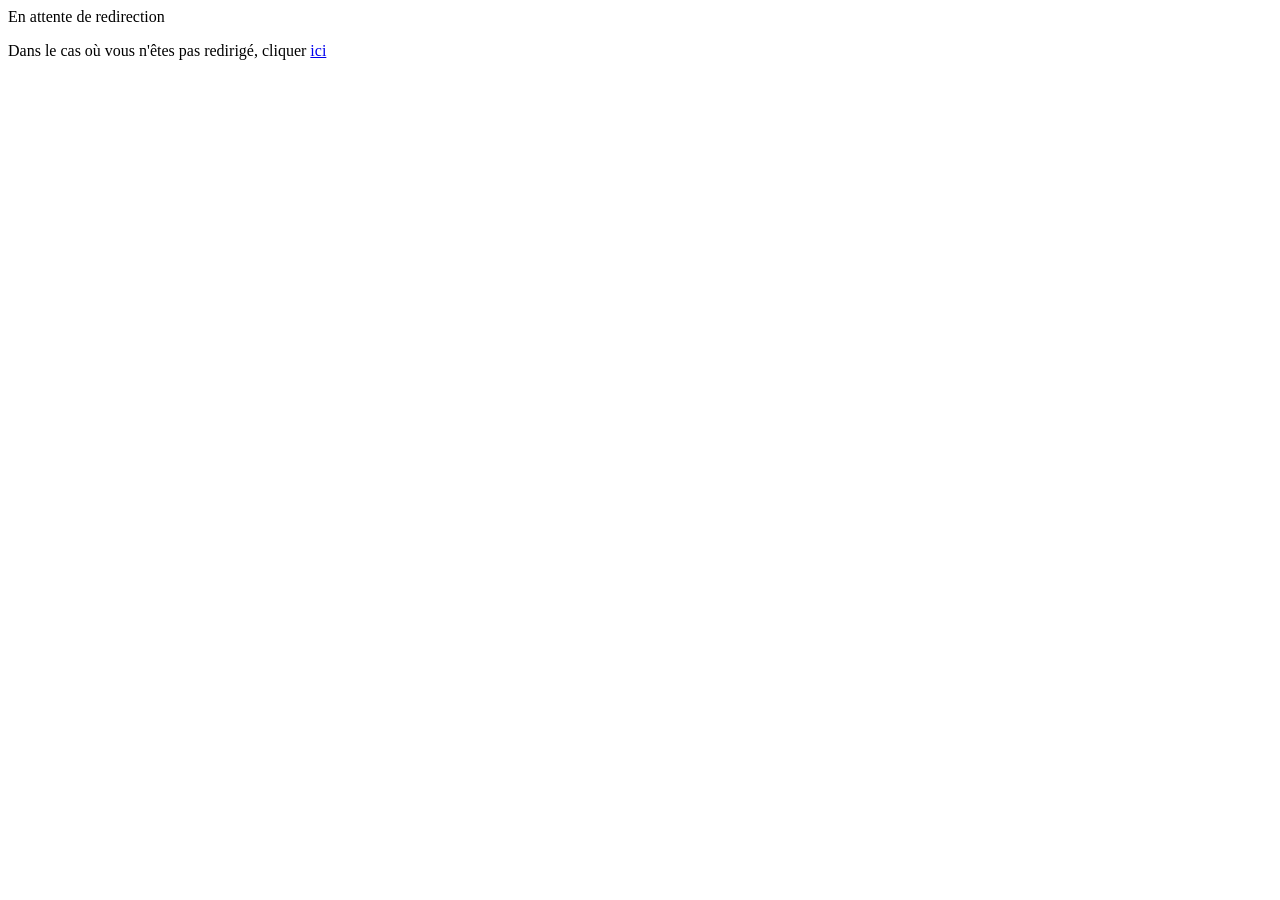
<file: docs/index.html>
<meta http-equiv="refresh" content="time; URL=new_url" />
<!DOCTYPE html>
<html>
  <head>
    
  </head>
  <body>
	<p>En attente de redirection</p>
	<p>Dans le cas où vous n'êtes pas redirigé, cliquer <a href="menu_home.html">ici</a></p>
  </body>
</html>
</file>
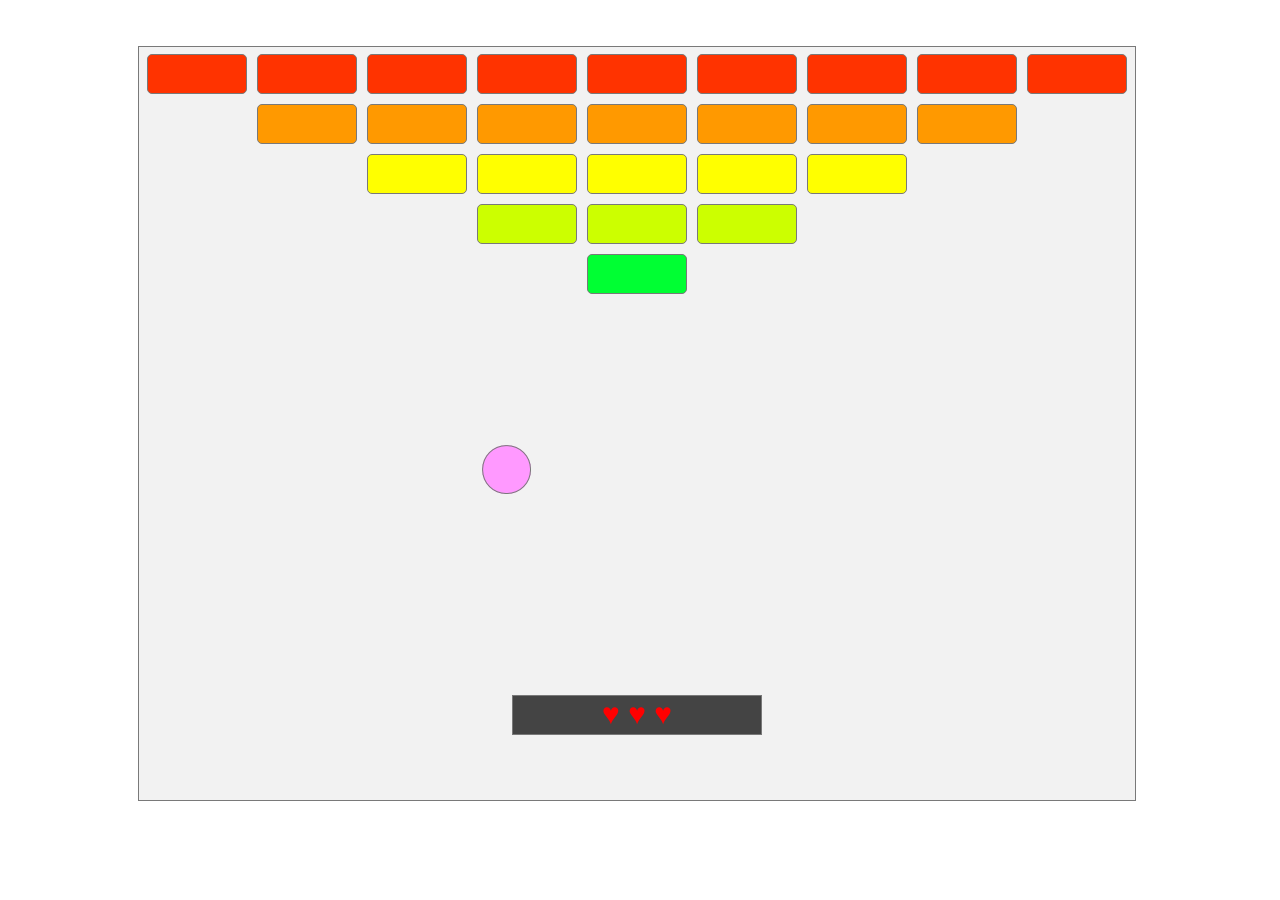
<file: docs/game.html>
﻿<!DOCTYPE html>
<html>
  <head>
    <title>Game</title>
    <meta http-equiv="X-UA-Compatible" content="IE=edge"/>
    <meta http-equiv="content-type" content="text/html; charset=utf-8"/>
    <meta name="apple-mobile-web-app-capable" content="yes"/>
    <link href="resources/css/jquery-ui-themes.css" type="text/css" rel="stylesheet"/>
    <link href="resources/css/axure_rp_page.css" type="text/css" rel="stylesheet"/>
    <link href="data/styles.css" type="text/css" rel="stylesheet"/>
    <link href="files/game/styles.css" type="text/css" rel="stylesheet"/>
    <script src="resources/scripts/jquery-1.7.1.min.js"></script>
    <script src="resources/scripts/jquery-ui-1.8.10.custom.min.js"></script>
    <script src="resources/scripts/prototypePre.js"></script>
    <script src="data/document.js"></script>
    <script src="resources/scripts/prototypePost.js"></script>
    <script src="files/game/data.js"></script>
    <script type="text/javascript">
      $axure.utils.getTransparentGifPath = function() { return 'resources/images/transparent.gif'; };
      $axure.utils.getOtherPath = function() { return 'resources/Other.html'; };
      $axure.utils.getReloadPath = function() { return 'resources/reload.html'; };
    </script>
  </head>
  <body>
    <div id="base" class="">

      <!-- Unnamed (Rectangle) -->
      <div id="u0" class="ax_default box_1">
        <div id="u0_div" class=""></div>
      </div>

      <!-- Unnamed (Ellipse) -->
      <div id="u1" class="ax_default ellipse">
        <img id="u1_img" class="img " src="images/game/u1.png"/>
      </div>

      <!-- Unnamed (Rectangle) -->
      <div id="u2" class="ax_default box_1">
        <div id="u2_div" class=""></div>
      </div>

      <!-- Unnamed (Rectangle) -->
      <div id="u3" class="ax_default box_1">
        <div id="u3_div" class=""></div>
      </div>

      <!-- Unnamed (Rectangle) -->
      <div id="u4" class="ax_default box_1">
        <div id="u4_div" class=""></div>
      </div>

      <!-- Unnamed (Rectangle) -->
      <div id="u5" class="ax_default box_1">
        <div id="u5_div" class=""></div>
      </div>

      <!-- Unnamed (Rectangle) -->
      <div id="u6" class="ax_default box_1">
        <div id="u6_div" class=""></div>
      </div>

      <!-- Unnamed (Rectangle) -->
      <div id="u7" class="ax_default box_1">
        <div id="u7_div" class=""></div>
      </div>

      <!-- Unnamed (Rectangle) -->
      <div id="u8" class="ax_default box_1">
        <div id="u8_div" class=""></div>
      </div>

      <!-- Unnamed (Rectangle) -->
      <div id="u9" class="ax_default box_1">
        <div id="u9_div" class=""></div>
      </div>

      <!-- Unnamed (Rectangle) -->
      <div id="u10" class="ax_default box_1">
        <div id="u10_div" class=""></div>
      </div>

      <!-- Unnamed (Rectangle) -->
      <div id="u11" class="ax_default box_1">
        <div id="u11_div" class=""></div>
      </div>

      <!-- Unnamed (Rectangle) -->
      <div id="u12" class="ax_default box_1">
        <div id="u12_div" class=""></div>
      </div>

      <!-- Unnamed (Rectangle) -->
      <div id="u13" class="ax_default box_1">
        <div id="u13_div" class=""></div>
      </div>

      <!-- Unnamed (Rectangle) -->
      <div id="u14" class="ax_default box_1">
        <div id="u14_div" class=""></div>
      </div>

      <!-- Unnamed (Rectangle) -->
      <div id="u15" class="ax_default box_1">
        <div id="u15_div" class=""></div>
      </div>

      <!-- Unnamed (Rectangle) -->
      <div id="u16" class="ax_default box_1">
        <div id="u16_div" class=""></div>
      </div>

      <!-- Unnamed (Rectangle) -->
      <div id="u17" class="ax_default box_1">
        <div id="u17_div" class=""></div>
      </div>

      <!-- Unnamed (Rectangle) -->
      <div id="u18" class="ax_default box_1">
        <div id="u18_div" class=""></div>
      </div>

      <!-- Unnamed (Rectangle) -->
      <div id="u19" class="ax_default box_1">
        <div id="u19_div" class=""></div>
      </div>

      <!-- Unnamed (Rectangle) -->
      <div id="u20" class="ax_default box_1">
        <div id="u20_div" class=""></div>
      </div>

      <!-- Unnamed (Rectangle) -->
      <div id="u21" class="ax_default box_1">
        <div id="u21_div" class=""></div>
      </div>

      <!-- Unnamed (Rectangle) -->
      <div id="u22" class="ax_default box_1">
        <div id="u22_div" class=""></div>
      </div>

      <!-- Unnamed (Rectangle) -->
      <div id="u23" class="ax_default box_1">
        <div id="u23_div" class=""></div>
      </div>

      <!-- Unnamed (Rectangle) -->
      <div id="u24" class="ax_default box_1">
        <div id="u24_div" class=""></div>
      </div>

      <!-- Unnamed (Rectangle) -->
      <div id="u25" class="ax_default box_1">
        <div id="u25_div" class=""></div>
      </div>

      <!-- Unnamed (Rectangle) -->
      <div id="u26" class="ax_default box_1">
        <div id="u26_div" class=""></div>
      </div>

      <!-- Unnamed (Group) -->
      <div id="u27" class="ax_default" data-left="512" data-top="695" data-width="250" data-height="40">

        <!-- Unnamed (Rectangle) -->
        <div id="u28" class="ax_default box_1">
          <div id="u28_div" class=""></div>
        </div>

        <!-- Unnamed (Rectangle) -->
        <div id="u29" class="ax_default heading_2">
          <div id="u29_div" class=""></div>
          <div id="u29_text" class="text ">
            <p><span>♥ ♥ ♥</span></p>
          </div>
        </div>
      </div>

      <!-- Menu_pause (Dynamic Panel) -->
      <div id="u30" class="ax_default ax_default_hidden" data-label="Menu_pause" style="display:none; visibility: hidden">
        <div id="u30_state0" class="panel_state" data-label="State1" style="">
          <div id="u30_state0_content" class="panel_state_content">

            <!-- Unnamed (Rectangle) -->
            <div id="u31" class="ax_default heading_2">
              <div id="u31_div" class=""></div>
              <div id="u31_text" class="text ">
                <p><span>PAUSE</span></p>
              </div>
            </div>

            <!-- Unnamed (Rectangle) -->
            <div id="u32" class="ax_default primary_button">
              <div id="u32_div" class=""></div>
              <div id="u32_text" class="text ">
                <p><span>CONTINUER</span></p>
              </div>
            </div>

            <!-- Unnamed (Rectangle) -->
            <div id="u33" class="ax_default primary_button">
              <div id="u33_div" class=""></div>
              <div id="u33_text" class="text ">
                <p><span>MENU PRINCIPAL</span></p>
              </div>
            </div>

            <!-- Unnamed (Rectangle) -->
            <div id="u34" class="ax_default primary_button">
              <div id="u34_div" class=""></div>
              <div id="u34_text" class="text ">
                <p><span>QUITTER</span></p>
              </div>
            </div>

            <!-- Unnamed (Rectangle) -->
            <div id="u35" class="ax_default primary_button">
              <div id="u35_div" class=""></div>
              <div id="u35_text" class="text ">
                <p><span>NIVEAUX</span></p>
              </div>
            </div>
          </div>
        </div>
      </div>
    </div>
  </body>
</html>
</file>
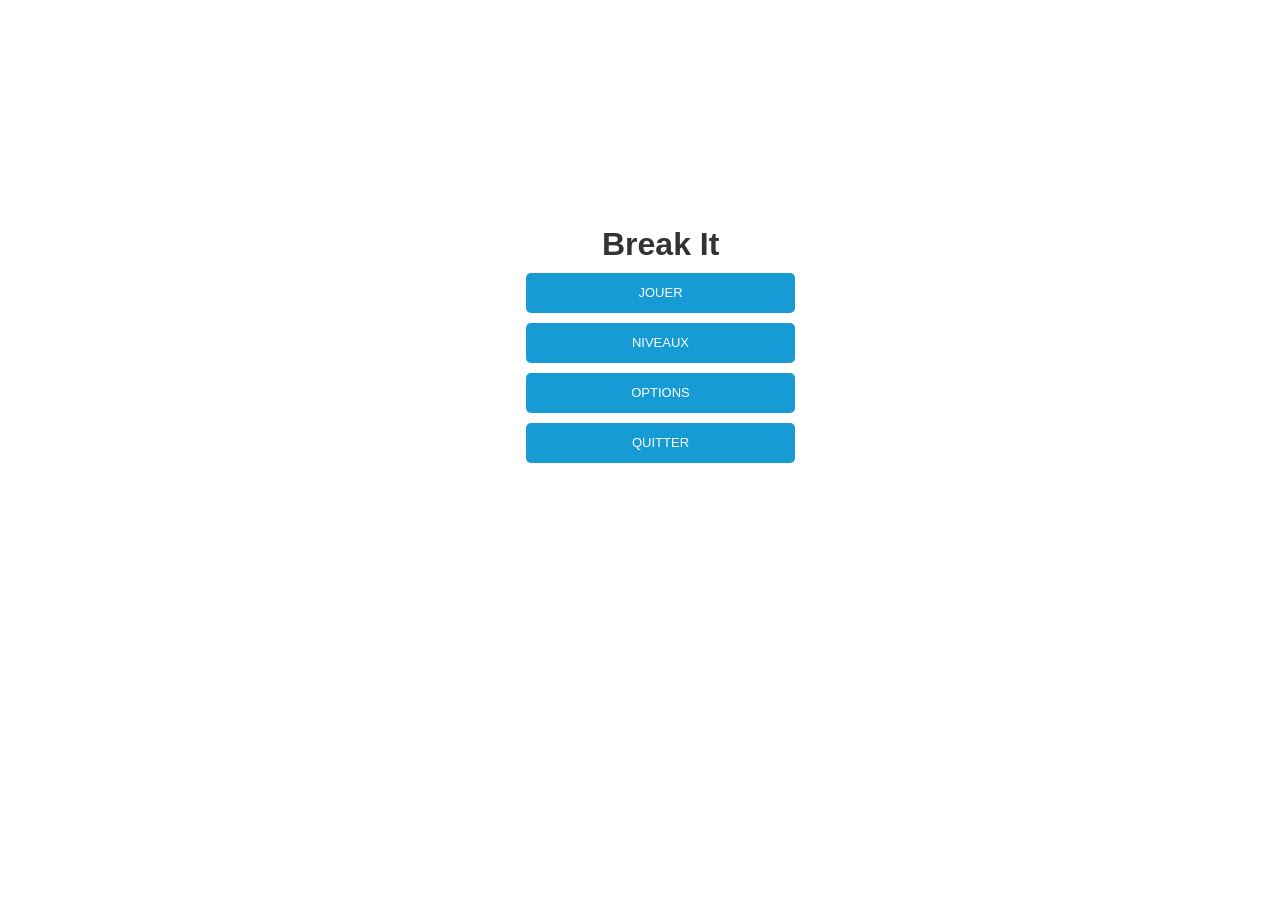
<file: docs/menu_home.html>
﻿<!DOCTYPE html>
<html>
  <head>
    <title>Menu_home</title>
    <meta http-equiv="X-UA-Compatible" content="IE=edge"/>
    <meta http-equiv="content-type" content="text/html; charset=utf-8"/>
    <meta name="apple-mobile-web-app-capable" content="yes"/>
    <link href="resources/css/jquery-ui-themes.css" type="text/css" rel="stylesheet"/>
    <link href="resources/css/axure_rp_page.css" type="text/css" rel="stylesheet"/>
    <link href="data/styles.css" type="text/css" rel="stylesheet"/>
    <link href="files/menu_home/styles.css" type="text/css" rel="stylesheet"/>
    <script src="resources/scripts/jquery-1.7.1.min.js"></script>
    <script src="resources/scripts/jquery-ui-1.8.10.custom.min.js"></script>
    <script src="resources/scripts/prototypePre.js"></script>
    <script src="data/document.js"></script>
    <script src="resources/scripts/prototypePost.js"></script>
    <script src="files/menu_home/data.js"></script>
    <script type="text/javascript">
      $axure.utils.getTransparentGifPath = function() { return 'resources/images/transparent.gif'; };
      $axure.utils.getOtherPath = function() { return 'resources/Other.html'; };
      $axure.utils.getReloadPath = function() { return 'resources/reload.html'; };
    </script>
  </head>
  <body>
    <div id="base" class="">

      <!-- Unnamed (Rectangle) -->
      <div id="u36" class="ax_default primary_button">
        <div id="u36_div" class=""></div>
        <div id="u36_text" class="text ">
          <p><span>JOUER</span></p>
        </div>
      </div>

      <!-- Unnamed (Rectangle) -->
      <div id="u37" class="ax_default primary_button">
        <div id="u37_div" class=""></div>
        <div id="u37_text" class="text ">
          <p><span>NIVEAUX</span></p>
        </div>
      </div>

      <!-- Unnamed (Rectangle) -->
      <div id="u38" class="ax_default primary_button">
        <div id="u38_div" class=""></div>
        <div id="u38_text" class="text ">
          <p><span>OPTIONS</span></p>
        </div>
      </div>

      <!-- Unnamed (Rectangle) -->
      <div id="u39" class="ax_default heading_1">
        <div id="u39_div" class=""></div>
        <div id="u39_text" class="text ">
          <p><span>Break It</span></p>
        </div>
      </div>

      <!-- Unnamed (Rectangle) -->
      <div id="u40" class="ax_default primary_button">
        <div id="u40_div" class=""></div>
        <div id="u40_text" class="text ">
          <p><span>QUITTER</span></p>
        </div>
      </div>
    </div>
  </body>
</html>
</file>
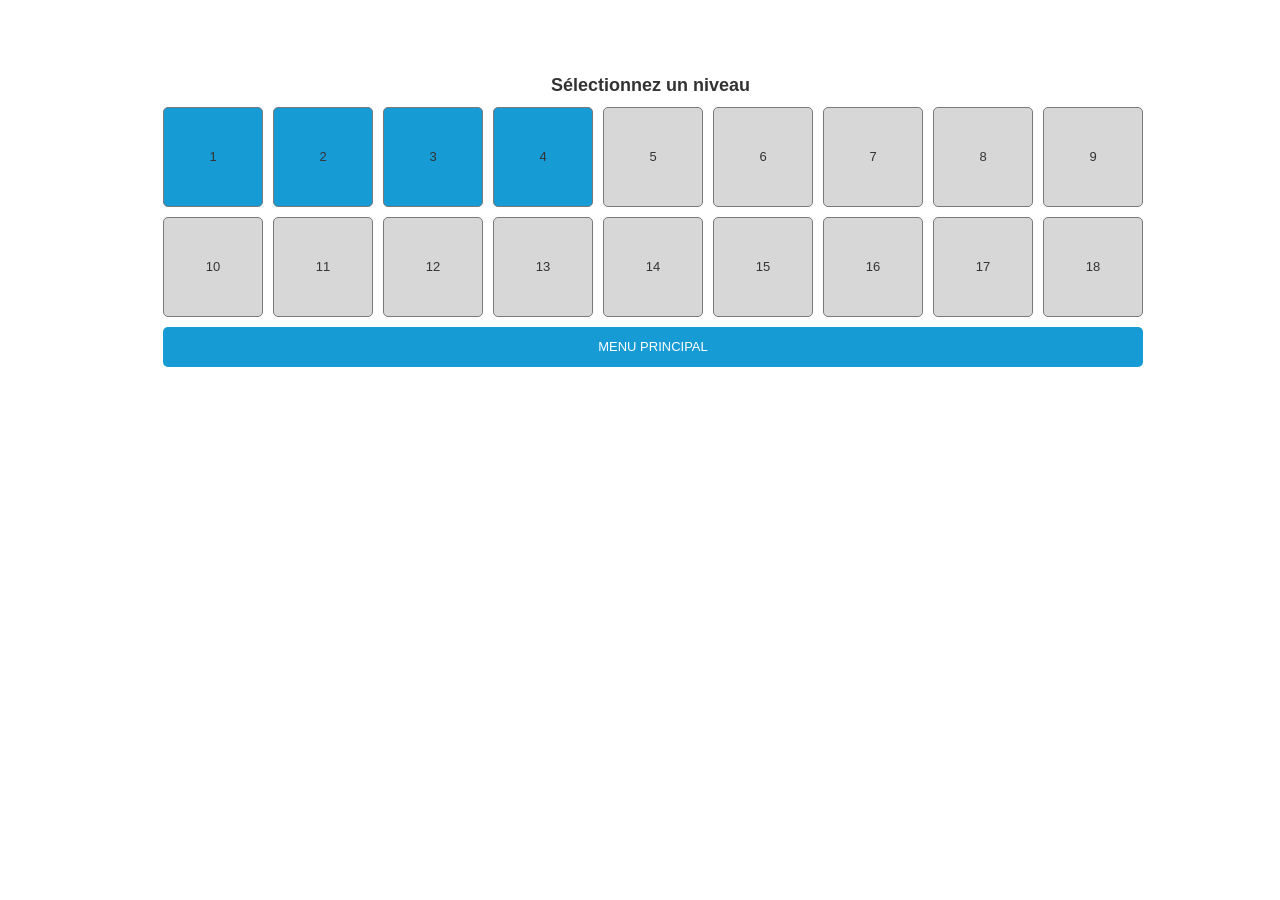
<file: docs/menu_level.html>
﻿<!DOCTYPE html>
<html>
  <head>
    <title>Menu_level</title>
    <meta http-equiv="X-UA-Compatible" content="IE=edge"/>
    <meta http-equiv="content-type" content="text/html; charset=utf-8"/>
    <meta name="apple-mobile-web-app-capable" content="yes"/>
    <link href="resources/css/jquery-ui-themes.css" type="text/css" rel="stylesheet"/>
    <link href="resources/css/axure_rp_page.css" type="text/css" rel="stylesheet"/>
    <link href="data/styles.css" type="text/css" rel="stylesheet"/>
    <link href="files/menu_level/styles.css" type="text/css" rel="stylesheet"/>
    <script src="resources/scripts/jquery-1.7.1.min.js"></script>
    <script src="resources/scripts/jquery-ui-1.8.10.custom.min.js"></script>
    <script src="resources/scripts/prototypePre.js"></script>
    <script src="data/document.js"></script>
    <script src="resources/scripts/prototypePost.js"></script>
    <script src="files/menu_level/data.js"></script>
    <script type="text/javascript">
      $axure.utils.getTransparentGifPath = function() { return 'resources/images/transparent.gif'; };
      $axure.utils.getOtherPath = function() { return 'resources/Other.html'; };
      $axure.utils.getReloadPath = function() { return 'resources/reload.html'; };
    </script>
  </head>
  <body>
    <div id="base" class="">

      <!-- Unnamed (Rectangle) -->
      <div id="u55" class="ax_default button">
        <div id="u55_div" class=""></div>
        <div id="u55_text" class="text ">
          <p><span>1</span></p>
        </div>
      </div>

      <!-- Unnamed (Rectangle) -->
      <div id="u56" class="ax_default button">
        <div id="u56_div" class=""></div>
        <div id="u56_text" class="text ">
          <p><span>2</span></p>
        </div>
      </div>

      <!-- Unnamed (Rectangle) -->
      <div id="u57" class="ax_default button">
        <div id="u57_div" class=""></div>
        <div id="u57_text" class="text ">
          <p><span>3</span></p>
        </div>
      </div>

      <!-- Unnamed (Rectangle) -->
      <div id="u58" class="ax_default button">
        <div id="u58_div" class=""></div>
        <div id="u58_text" class="text ">
          <p><span>4</span></p>
        </div>
      </div>

      <!-- Unnamed (Rectangle) -->
      <div id="u59" class="ax_default button">
        <div id="u59_div" class=""></div>
        <div id="u59_text" class="text ">
          <p><span>5</span></p>
        </div>
      </div>

      <!-- Unnamed (Rectangle) -->
      <div id="u60" class="ax_default primary_button">
        <div id="u60_div" class=""></div>
        <div id="u60_text" class="text ">
          <p><span>MENU PRINCIPAL</span></p>
        </div>
      </div>

      <!-- Unnamed (Rectangle) -->
      <div id="u61" class="ax_default heading_3">
        <div id="u61_div" class=""></div>
        <div id="u61_text" class="text ">
          <p><span>Sélectionnez un niveau</span></p>
        </div>
      </div>

      <!-- Unnamed (Rectangle) -->
      <div id="u62" class="ax_default button">
        <div id="u62_div" class=""></div>
        <div id="u62_text" class="text ">
          <p><span>6</span></p>
        </div>
      </div>

      <!-- Unnamed (Rectangle) -->
      <div id="u63" class="ax_default button">
        <div id="u63_div" class=""></div>
        <div id="u63_text" class="text ">
          <p><span>7</span></p>
        </div>
      </div>

      <!-- Unnamed (Rectangle) -->
      <div id="u64" class="ax_default button">
        <div id="u64_div" class=""></div>
        <div id="u64_text" class="text ">
          <p><span>8</span></p>
        </div>
      </div>

      <!-- Unnamed (Rectangle) -->
      <div id="u65" class="ax_default button">
        <div id="u65_div" class=""></div>
        <div id="u65_text" class="text ">
          <p><span>9</span></p>
        </div>
      </div>

      <!-- Unnamed (Rectangle) -->
      <div id="u66" class="ax_default button">
        <div id="u66_div" class=""></div>
        <div id="u66_text" class="text ">
          <p><span>14</span></p>
        </div>
      </div>

      <!-- Unnamed (Rectangle) -->
      <div id="u67" class="ax_default button">
        <div id="u67_div" class=""></div>
        <div id="u67_text" class="text ">
          <p><span>15</span></p>
        </div>
      </div>

      <!-- Unnamed (Rectangle) -->
      <div id="u68" class="ax_default button">
        <div id="u68_div" class=""></div>
        <div id="u68_text" class="text ">
          <p><span>16</span></p>
        </div>
      </div>

      <!-- Unnamed (Rectangle) -->
      <div id="u69" class="ax_default button">
        <div id="u69_div" class=""></div>
        <div id="u69_text" class="text ">
          <p><span>17</span></p>
        </div>
      </div>

      <!-- Unnamed (Rectangle) -->
      <div id="u70" class="ax_default button">
        <div id="u70_div" class=""></div>
        <div id="u70_text" class="text ">
          <p><span>18</span></p>
        </div>
      </div>

      <!-- Unnamed (Rectangle) -->
      <div id="u71" class="ax_default button">
        <div id="u71_div" class=""></div>
        <div id="u71_text" class="text ">
          <p><span>10</span></p>
        </div>
      </div>

      <!-- Unnamed (Rectangle) -->
      <div id="u72" class="ax_default button">
        <div id="u72_div" class=""></div>
        <div id="u72_text" class="text ">
          <p><span>11</span></p>
        </div>
      </div>

      <!-- Unnamed (Rectangle) -->
      <div id="u73" class="ax_default button">
        <div id="u73_div" class=""></div>
        <div id="u73_text" class="text ">
          <p><span>12</span></p>
        </div>
      </div>

      <!-- Unnamed (Rectangle) -->
      <div id="u74" class="ax_default button">
        <div id="u74_div" class=""></div>
        <div id="u74_text" class="text ">
          <p><span>13</span></p>
        </div>
      </div>

      <!-- locked_level (Rectangle) -->
      <div id="u75" class="ax_default heading_3 ax_default_hidden" data-label="locked_level" style="display:none; visibility: hidden">
        <div id="u75_div" class=""></div>
        <div id="u75_text" class="text ">
          <p><span>Vous n'avez pas débloqué ce niveau !</span></p>
        </div>
      </div>
    </div>
  </body>
</html>
</file>
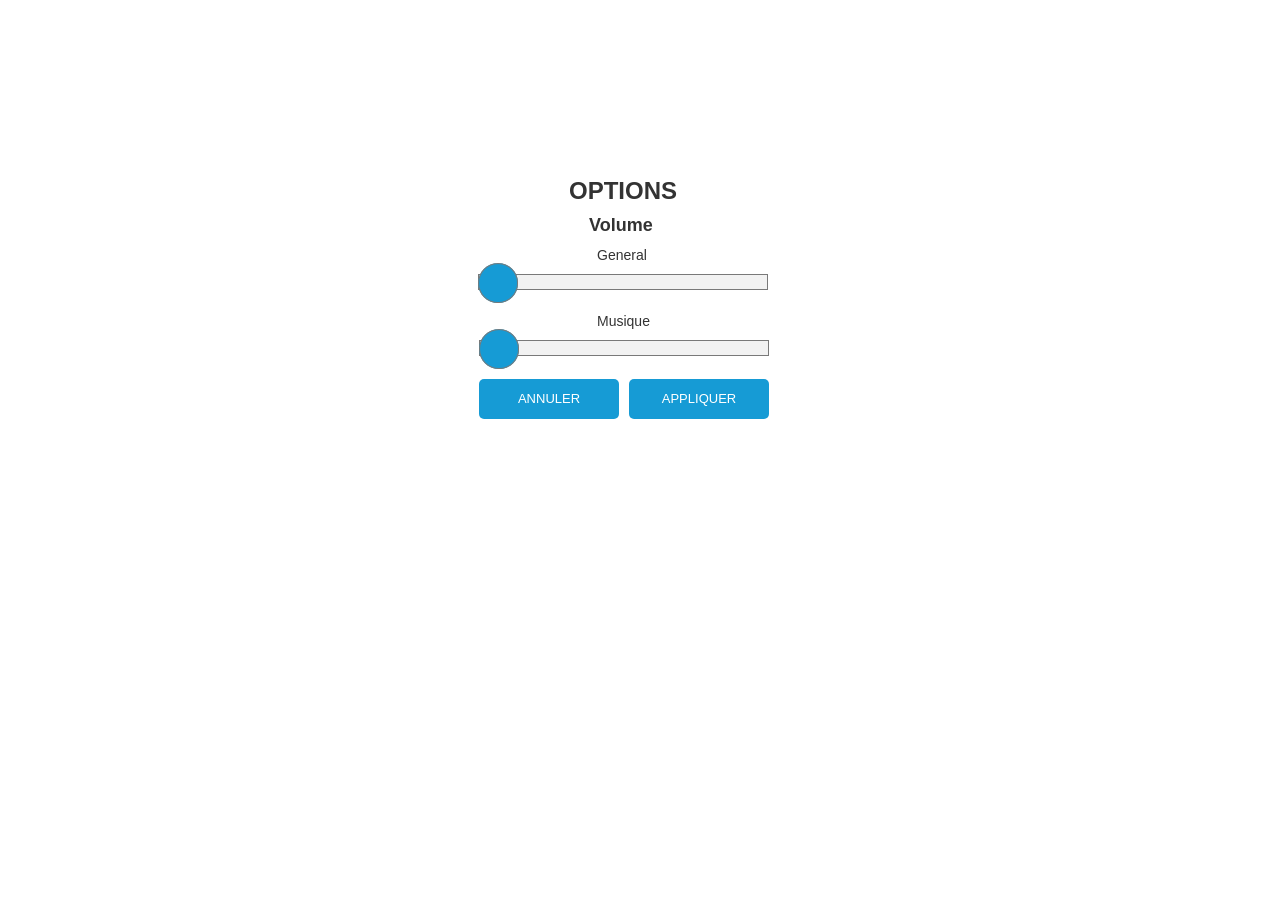
<file: docs/menu_options.html>
﻿<!DOCTYPE html>
<html>
  <head>
    <title>Menu_options</title>
    <meta http-equiv="X-UA-Compatible" content="IE=edge"/>
    <meta http-equiv="content-type" content="text/html; charset=utf-8"/>
    <meta name="apple-mobile-web-app-capable" content="yes"/>
    <link href="resources/css/jquery-ui-themes.css" type="text/css" rel="stylesheet"/>
    <link href="resources/css/axure_rp_page.css" type="text/css" rel="stylesheet"/>
    <link href="data/styles.css" type="text/css" rel="stylesheet"/>
    <link href="files/menu_options/styles.css" type="text/css" rel="stylesheet"/>
    <script src="resources/scripts/jquery-1.7.1.min.js"></script>
    <script src="resources/scripts/jquery-ui-1.8.10.custom.min.js"></script>
    <script src="resources/scripts/prototypePre.js"></script>
    <script src="data/document.js"></script>
    <script src="resources/scripts/prototypePost.js"></script>
    <script src="files/menu_options/data.js"></script>
    <script type="text/javascript">
      $axure.utils.getTransparentGifPath = function() { return 'resources/images/transparent.gif'; };
      $axure.utils.getOtherPath = function() { return 'resources/Other.html'; };
      $axure.utils.getReloadPath = function() { return 'resources/reload.html'; };
    </script>
  </head>
  <body>
    <div id="base" class="">

      <!-- Unnamed (Rectangle) -->
      <div id="u41" class="ax_default primary_button">
        <div id="u41_div" class=""></div>
        <div id="u41_text" class="text ">
          <p><span>ANNULER</span></p>
        </div>
      </div>

      <!-- Unnamed (Rectangle) -->
      <div id="u42" class="ax_default primary_button">
        <div id="u42_div" class=""></div>
        <div id="u42_text" class="text ">
          <p><span>APPLIQUER</span></p>
        </div>
      </div>

      <!-- Unnamed (Rectangle) -->
      <div id="u43" class="ax_default label">
        <div id="u43_div" class=""></div>
        <div id="u43_text" class="text ">
          <p><span>Musique</span></p>
        </div>
      </div>

      <!-- Unnamed (Rectangle) -->
      <div id="u44" class="ax_default label">
        <div id="u44_div" class=""></div>
        <div id="u44_text" class="text ">
          <p><span>General</span></p>
        </div>
      </div>

      <!-- Unnamed (Rectangle) -->
      <div id="u45" class="ax_default heading_2">
        <div id="u45_div" class=""></div>
        <div id="u45_text" class="text ">
          <p><span>OPTIONS</span></p>
        </div>
      </div>

      <!-- Unnamed (Rectangle) -->
      <div id="u46" class="ax_default heading_3">
        <div id="u46_div" class=""></div>
        <div id="u46_text" class="text ">
          <p><span>Volume</span></p>
        </div>
      </div>

      <!-- Unnamed (Dynamic Panel) -->
      <div id="u47" class="ax_default">
        <div id="u47_state0" class="panel_state" data-label="State1" style="">
          <div id="u47_state0_content" class="panel_state_content">

            <!-- Unnamed (Group) -->
            <div id="u48" class="ax_default" data-left="0" data-top="0" data-width="290" data-height="40">

              <!-- Unnamed (Rectangle) -->
              <div id="u49" class="ax_default box_1">
                <div id="u49_div" class=""></div>
              </div>

              <!-- Unnamed (Ellipse) -->
              <div id="u50" class="ax_default ellipse">
                <img id="u50_img" class="img " src="images/menu_options/u50.png"/>
              </div>
            </div>
          </div>
        </div>
      </div>

      <!-- Unnamed (Dynamic Panel) -->
      <div id="u51" class="ax_default">
        <div id="u51_state0" class="panel_state" data-label="State1" style="">
          <div id="u51_state0_content" class="panel_state_content">

            <!-- Unnamed (Group) -->
            <div id="u52" class="ax_default" data-left="0" data-top="0" data-width="290" data-height="40">

              <!-- Unnamed (Rectangle) -->
              <div id="u53" class="ax_default box_1">
                <div id="u53_div" class=""></div>
              </div>

              <!-- Unnamed (Ellipse) -->
              <div id="u54" class="ax_default ellipse">
                <img id="u54_img" class="img " src="images/menu_options/u50.png"/>
              </div>
            </div>
          </div>
        </div>
      </div>
    </div>
  </body>
</html>
</file>
<file: docs/resources/css/axure_rp_page.css>
﻿/* so the window resize fires within a frame in IE7 */
html, body {
    height: 100%;
}

a {
    color: inherit;
}

p {
    margin: 0px;
    text-rendering: optimizeLegibility;
    font-feature-settings: "kern" 1;
    -webkit-font-feature-settings: "kern";
    -moz-font-feature-settings: "kern";
    -moz-font-feature-settings: "kern=1";
    font-kerning: normal;
}

iframe {
    background: #FFFFFF;
}

/* to match IE with C, FF */
input {
    padding: 1px 0px 1px 0px;
    box-sizing: border-box;
    -moz-box-sizing: border-box;
}

textarea {
    margin: 0px;
    box-sizing: border-box;
    -moz-box-sizing: border-box;
}

div.intcases {
    font-family: arial; 
    font-size: 12px;
    text-align:left; 
    border:1px solid #AAA; 
    background:#FFF none repeat scroll 0% 0%; 
    z-index:9999; 
    visibility:hidden; 
    position:absolute;
    padding: 0px;
    border-radius: 3px;
    white-space: nowrap;
}

div.intcaselink {
    cursor: pointer;
    padding: 3px 8px 3px 8px;
    margin: 5px;
    background:#EEE none repeat scroll 0% 0%; 
    border:1px solid #AAA;
    border-radius: 3px;
}

div.refpageimage {
    position: absolute;
    left: 0px;
    top: 0px;
    font-size: 0px;
    width: 16px;
    height: 16px;
    cursor: pointer;
    background-image: url(images/newwindow.gif);
    background-repeat: no-repeat;
}

div.annnoteimage {
    position: absolute;
    left: 0px;
    top: 0px;
    font-size: 0px;
    /*width: 16px;
    height: 12px;*/
    cursor: help;
    /*background-image: url(images/note.gif);*/
    /*background-repeat: no-repeat;*/
    width: 13px;
    height: 12px;
    padding-top: 1px;
    text-align: center;
    background-color: #138CDD;
    -moz-box-shadow: 1px 1px 3px #aaa;
    -webkit-box-shadow: 1px 1px 3px #aaa;
    box-shadow: 1px 1px 3px #aaa;
}

div.annnoteline {
    display: inline-block;
    width: 9px;
    height: 1px;
    border-bottom: 1px solid white;
    margin-top: 1px;
}

div.annnotelabel {
    position: absolute;
    left: 0px;
    top: 0px;
    font-family: Helvetica,Arial;
    font-size: 10px;
    /*border: 1px solid rgb(166,221,242);*/
    cursor: help;
    /*background:rgb(0,157,217) none repeat scroll 0% 0%;*/ 
    padding: 1px 3px 1px 3px;
    white-space: nowrap;
    color: white;
    
    background-color: #138CDD;
    -moz-box-shadow: 1px 1px 3px #aaa;
    -webkit-box-shadow: 1px 1px 3px #aaa;
    box-shadow: 1px 1px 3px #aaa;
}

.annotation {
    font-size: 12px;
    padding-left: 2px;
    margin-bottom: 5px;
}

.annotationName {
    /*font-size: 13px;
    font-weight: bold;
    margin-bottom: 3px;
    white-space: nowrap;*/

    font-family: 'Trebuchet MS';
    font-size: 14px;
    font-weight: bold;
    margin-bottom: 5px;
    white-space: nowrap;
}

.annotationValue {
    font-family: Arial, Helvetica, Sans-Serif;
    font-size: 12px;
    color: #4a4a4a;
    line-height: 21px;
    margin-bottom: 20px;
}

.noteLink {
    text-decoration: inherit;
    color: inherit;
}

.noteLink:hover {
    background-color: white;
}

/* this is a fix for the issue where dialogs jump around and takes the text-align from the body */
.dialogFix {
    position:absolute;
    text-align:left;
    border: 1px solid #8f949a;
}


@keyframes pulsate {
  from {
    box-shadow: 0 0 10px #15d6ba;
  }
  to {
    box-shadow: 0 0 20px #15d6ba;
  }
}

@-webkit-keyframes pulsate {
  from {
    -webkit-box-shadow: 0 0 10px #15d6ba;
    box-shadow: 0 0 10px #15d6ba;
  }
  to {
    -webkit-box-shadow: 0 0 20px #15d6ba;
    box-shadow: 0 0 20px #15d6ba;
  }
}
 
@-moz-keyframes pulsate {
  from {
    -moz-box-shadow: 0 0 10px #15d6ba;
    box-shadow: 0 0 10px #15d6ba;
  }
  to {
    -moz-box-shadow: 0 0 20px #15d6ba;
    box-shadow: 0 0 20px #15d6ba;
  }
}

.legacyPulsateBorder {
    /*border: 5px solid #15d6ba;
    margin: -5px;*/
    -moz-box-shadow: 0 0 10px 3px #15d6ba;
    box-shadow: 0 0 10px 3px #15d6ba;
}

.pulsateBorder {
  animation-name: pulsate;
  animation-timing-function: ease-in-out;
  animation-duration: 0.9s;
  animation-iteration-count: infinite;
  animation-direction: alternate;
  
  -webkit-animation-name: pulsate;
  -webkit-animation-timing-function: ease-in-out;
  -webkit-animation-duration: 0.9s;
  -webkit-animation-iteration-count: infinite;
  -webkit-animation-direction: alternate;

  -moz-animation-name: pulsate;
  -moz-animation-timing-function: ease-in-out;
  -moz-animation-duration: 0.9s;
  -moz-animation-iteration-count: infinite;
  -moz-animation-direction: alternate;
}

.ax_default_hidden, .ax_default_unplaced{
    display: none;
    visibility: hidden;
}

.widgetNoteSelected {
    -moz-box-shadow: 0 0 10px 3px #138CDD;
    box-shadow: 0 0 10px 3px #138CDD;
    /*-moz-box-shadow: 0 0 20px #3915d6;
    box-shadow: 0 0 20px #3915d6;*/
    /*border: 3px solid #3915d6;*/
    /*margin: -3px;*/
}


.singleImg {
    display: none;
    visibility: hidden;
}
</file>
<file: docs/data/styles.css>
﻿.ax_default {
  font-family:'Arial Normal', 'Arial';
  font-weight:400;
  font-style:normal;
  font-size:13px;
  color:#333333;
  text-align:center;
  line-height:normal;
}
.box_1 {
}
.box_2 {
}
.ellipse {
}
.button {
}
.primary_button {
  color:#FFFFFF;
}
.heading_1 {
  font-family:'Arial Normal', 'Arial';
  font-weight:bold;
  font-style:normal;
  font-size:32px;
  text-align:left;
}
.heading_2 {
  font-family:'Arial Normal', 'Arial';
  font-weight:bold;
  font-style:normal;
  font-size:24px;
  text-align:left;
}
.heading_3 {
  font-family:'Arial Normal', 'Arial';
  font-weight:bold;
  font-style:normal;
  font-size:18px;
  text-align:left;
}
.heading_4 {
  font-family:'Arial Normal', 'Arial';
  font-weight:bold;
  font-style:normal;
  font-size:14px;
  text-align:left;
}
.heading_5 {
  font-family:'Arial Normal', 'Arial';
  font-weight:bold;
  font-style:normal;
  text-align:left;
}
.heading_6 {
  font-family:'Arial Normal', 'Arial';
  font-weight:bold;
  font-style:normal;
  font-size:10px;
  text-align:left;
}
.label {
  font-size:14px;
  text-align:left;
}
.paragraph {
  text-align:left;
}
.text_field {
  color:#000000;
  text-align:left;
}
.list_box {
  color:#000000;
  text-align:left;
}
.flow_shape {
}
.icon {
}
</file>
<file: docs/files/game/styles.css>
﻿body {
  margin:0px;
  background-image:none;
  position:static;
  left:auto;
  width:1136px;
  margin-left:0;
  margin-right:0;
  text-align:left;
}
#base {
  position:absolute;
  z-index:0;
}
#u0_div {
  border-width:0px;
  position:absolute;
  left:0px;
  top:0px;
  width:998px;
  height:755px;
  background:inherit;
  background-color:rgba(242, 242, 242, 1);
  box-sizing:border-box;
  border-width:1px;
  border-style:solid;
  border-color:rgba(121, 121, 121, 1);
  border-radius:0px;
  -moz-box-shadow:none;
  -webkit-box-shadow:none;
  box-shadow:none;
}
#u0 {
  border-width:0px;
  position:absolute;
  left:138px;
  top:46px;
  width:998px;
  height:755px;
}
#u0_text {
  border-width:0px;
  position:absolute;
  left:0px;
  top:0px;
  width:0px;
  visibility:hidden;
  word-wrap:break-word;
}
#u1_img {
  border-width:0px;
  position:absolute;
  left:0px;
  top:0px;
  width:49px;
  height:49px;
}
#u1 {
  border-width:0px;
  position:absolute;
  left:482px;
  top:445px;
  width:49px;
  height:49px;
}
#u1_text {
  border-width:0px;
  position:absolute;
  left:0px;
  top:0px;
  width:0px;
  visibility:hidden;
  word-wrap:break-word;
}
#u2_div {
  border-width:0px;
  position:absolute;
  left:0px;
  top:0px;
  width:100px;
  height:40px;
  background:inherit;
  background-color:rgba(255, 51, 0, 1);
  box-sizing:border-box;
  border-width:1px;
  border-style:solid;
  border-color:rgba(121, 121, 121, 1);
  border-radius:5px;
  -moz-box-shadow:none;
  -webkit-box-shadow:none;
  box-shadow:none;
}
#u2 {
  border-width:0px;
  position:absolute;
  left:587px;
  top:54px;
  width:100px;
  height:40px;
}
#u2_text {
  border-width:0px;
  position:absolute;
  left:0px;
  top:0px;
  width:0px;
  visibility:hidden;
  word-wrap:break-word;
}
#u3_div {
  border-width:0px;
  position:absolute;
  left:0px;
  top:0px;
  width:100px;
  height:40px;
  background:inherit;
  background-color:rgba(255, 153, 0, 1);
  box-sizing:border-box;
  border-width:1px;
  border-style:solid;
  border-color:rgba(121, 121, 121, 1);
  border-radius:5px;
  -moz-box-shadow:none;
  -webkit-box-shadow:none;
  box-shadow:none;
}
#u3 {
  border-width:0px;
  position:absolute;
  left:587px;
  top:104px;
  width:100px;
  height:40px;
}
#u3_text {
  border-width:0px;
  position:absolute;
  left:0px;
  top:0px;
  width:0px;
  visibility:hidden;
  word-wrap:break-word;
}
#u4_div {
  border-width:0px;
  position:absolute;
  left:0px;
  top:0px;
  width:100px;
  height:40px;
  background:inherit;
  background-color:rgba(255, 153, 0, 1);
  box-sizing:border-box;
  border-width:1px;
  border-style:solid;
  border-color:rgba(121, 121, 121, 1);
  border-radius:5px;
  -moz-box-shadow:none;
  -webkit-box-shadow:none;
  box-shadow:none;
}
#u4 {
  border-width:0px;
  position:absolute;
  left:697px;
  top:104px;
  width:100px;
  height:40px;
}
#u4_text {
  border-width:0px;
  position:absolute;
  left:0px;
  top:0px;
  width:0px;
  visibility:hidden;
  word-wrap:break-word;
}
#u5_div {
  border-width:0px;
  position:absolute;
  left:0px;
  top:0px;
  width:100px;
  height:40px;
  background:inherit;
  background-color:rgba(255, 51, 0, 1);
  box-sizing:border-box;
  border-width:1px;
  border-style:solid;
  border-color:rgba(121, 121, 121, 1);
  border-radius:5px;
  -moz-box-shadow:none;
  -webkit-box-shadow:none;
  box-shadow:none;
}
#u5 {
  border-width:0px;
  position:absolute;
  left:697px;
  top:54px;
  width:100px;
  height:40px;
}
#u5_text {
  border-width:0px;
  position:absolute;
  left:0px;
  top:0px;
  width:0px;
  visibility:hidden;
  word-wrap:break-word;
}
#u6_div {
  border-width:0px;
  position:absolute;
  left:0px;
  top:0px;
  width:100px;
  height:40px;
  background:inherit;
  background-color:rgba(255, 51, 0, 1);
  box-sizing:border-box;
  border-width:1px;
  border-style:solid;
  border-color:rgba(121, 121, 121, 1);
  border-radius:5px;
  -moz-box-shadow:none;
  -webkit-box-shadow:none;
  box-shadow:none;
}
#u6 {
  border-width:0px;
  position:absolute;
  left:477px;
  top:54px;
  width:100px;
  height:40px;
}
#u6_text {
  border-width:0px;
  position:absolute;
  left:0px;
  top:0px;
  width:0px;
  visibility:hidden;
  word-wrap:break-word;
}
#u7_div {
  border-width:0px;
  position:absolute;
  left:0px;
  top:0px;
  width:100px;
  height:40px;
  background:inherit;
  background-color:rgba(255, 153, 0, 1);
  box-sizing:border-box;
  border-width:1px;
  border-style:solid;
  border-color:rgba(121, 121, 121, 1);
  border-radius:5px;
  -moz-box-shadow:none;
  -webkit-box-shadow:none;
  box-shadow:none;
}
#u7 {
  border-width:0px;
  position:absolute;
  left:477px;
  top:104px;
  width:100px;
  height:40px;
}
#u7_text {
  border-width:0px;
  position:absolute;
  left:0px;
  top:0px;
  width:0px;
  visibility:hidden;
  word-wrap:break-word;
}
#u8_div {
  border-width:0px;
  position:absolute;
  left:0px;
  top:0px;
  width:100px;
  height:40px;
  background:inherit;
  background-color:rgba(255, 51, 0, 1);
  box-sizing:border-box;
  border-width:1px;
  border-style:solid;
  border-color:rgba(121, 121, 121, 1);
  border-radius:5px;
  -moz-box-shadow:none;
  -webkit-box-shadow:none;
  box-shadow:none;
}
#u8 {
  border-width:0px;
  position:absolute;
  left:917px;
  top:54px;
  width:100px;
  height:40px;
}
#u8_text {
  border-width:0px;
  position:absolute;
  left:0px;
  top:0px;
  width:0px;
  visibility:hidden;
  word-wrap:break-word;
}
#u9_div {
  border-width:0px;
  position:absolute;
  left:0px;
  top:0px;
  width:100px;
  height:40px;
  background:inherit;
  background-color:rgba(255, 153, 0, 1);
  box-sizing:border-box;
  border-width:1px;
  border-style:solid;
  border-color:rgba(121, 121, 121, 1);
  border-radius:5px;
  -moz-box-shadow:none;
  -webkit-box-shadow:none;
  box-shadow:none;
}
#u9 {
  border-width:0px;
  position:absolute;
  left:917px;
  top:104px;
  width:100px;
  height:40px;
}
#u9_text {
  border-width:0px;
  position:absolute;
  left:0px;
  top:0px;
  width:0px;
  visibility:hidden;
  word-wrap:break-word;
}
#u10_div {
  border-width:0px;
  position:absolute;
  left:0px;
  top:0px;
  width:100px;
  height:40px;
  background:inherit;
  background-color:rgba(255, 51, 0, 1);
  box-sizing:border-box;
  border-width:1px;
  border-style:solid;
  border-color:rgba(121, 121, 121, 1);
  border-radius:5px;
  -moz-box-shadow:none;
  -webkit-box-shadow:none;
  box-shadow:none;
}
#u10 {
  border-width:0px;
  position:absolute;
  left:1027px;
  top:54px;
  width:100px;
  height:40px;
}
#u10_text {
  border-width:0px;
  position:absolute;
  left:0px;
  top:0px;
  width:0px;
  visibility:hidden;
  word-wrap:break-word;
}
#u11_div {
  border-width:0px;
  position:absolute;
  left:0px;
  top:0px;
  width:100px;
  height:40px;
  background:inherit;
  background-color:rgba(255, 51, 0, 1);
  box-sizing:border-box;
  border-width:1px;
  border-style:solid;
  border-color:rgba(121, 121, 121, 1);
  border-radius:5px;
  -moz-box-shadow:none;
  -webkit-box-shadow:none;
  box-shadow:none;
}
#u11 {
  border-width:0px;
  position:absolute;
  left:807px;
  top:54px;
  width:100px;
  height:40px;
}
#u11_text {
  border-width:0px;
  position:absolute;
  left:0px;
  top:0px;
  width:0px;
  visibility:hidden;
  word-wrap:break-word;
}
#u12_div {
  border-width:0px;
  position:absolute;
  left:0px;
  top:0px;
  width:100px;
  height:40px;
  background:inherit;
  background-color:rgba(255, 153, 0, 1);
  box-sizing:border-box;
  border-width:1px;
  border-style:solid;
  border-color:rgba(121, 121, 121, 1);
  border-radius:5px;
  -moz-box-shadow:none;
  -webkit-box-shadow:none;
  box-shadow:none;
}
#u12 {
  border-width:0px;
  position:absolute;
  left:807px;
  top:104px;
  width:100px;
  height:40px;
}
#u12_text {
  border-width:0px;
  position:absolute;
  left:0px;
  top:0px;
  width:0px;
  visibility:hidden;
  word-wrap:break-word;
}
#u13_div {
  border-width:0px;
  position:absolute;
  left:0px;
  top:0px;
  width:100px;
  height:40px;
  background:inherit;
  background-color:rgba(255, 51, 0, 1);
  box-sizing:border-box;
  border-width:1px;
  border-style:solid;
  border-color:rgba(121, 121, 121, 1);
  border-radius:5px;
  -moz-box-shadow:none;
  -webkit-box-shadow:none;
  box-shadow:none;
}
#u13 {
  border-width:0px;
  position:absolute;
  left:257px;
  top:54px;
  width:100px;
  height:40px;
}
#u13_text {
  border-width:0px;
  position:absolute;
  left:0px;
  top:0px;
  width:0px;
  visibility:hidden;
  word-wrap:break-word;
}
#u14_div {
  border-width:0px;
  position:absolute;
  left:0px;
  top:0px;
  width:100px;
  height:40px;
  background:inherit;
  background-color:rgba(255, 153, 0, 1);
  box-sizing:border-box;
  border-width:1px;
  border-style:solid;
  border-color:rgba(121, 121, 121, 1);
  border-radius:5px;
  -moz-box-shadow:none;
  -webkit-box-shadow:none;
  box-shadow:none;
}
#u14 {
  border-width:0px;
  position:absolute;
  left:257px;
  top:104px;
  width:100px;
  height:40px;
}
#u14_text {
  border-width:0px;
  position:absolute;
  left:0px;
  top:0px;
  width:0px;
  visibility:hidden;
  word-wrap:break-word;
}
#u15_div {
  border-width:0px;
  position:absolute;
  left:0px;
  top:0px;
  width:100px;
  height:40px;
  background:inherit;
  background-color:rgba(255, 153, 0, 1);
  box-sizing:border-box;
  border-width:1px;
  border-style:solid;
  border-color:rgba(121, 121, 121, 1);
  border-radius:5px;
  -moz-box-shadow:none;
  -webkit-box-shadow:none;
  box-shadow:none;
}
#u15 {
  border-width:0px;
  position:absolute;
  left:367px;
  top:104px;
  width:100px;
  height:40px;
}
#u15_text {
  border-width:0px;
  position:absolute;
  left:0px;
  top:0px;
  width:0px;
  visibility:hidden;
  word-wrap:break-word;
}
#u16_div {
  border-width:0px;
  position:absolute;
  left:0px;
  top:0px;
  width:100px;
  height:40px;
  background:inherit;
  background-color:rgba(255, 51, 0, 1);
  box-sizing:border-box;
  border-width:1px;
  border-style:solid;
  border-color:rgba(121, 121, 121, 1);
  border-radius:5px;
  -moz-box-shadow:none;
  -webkit-box-shadow:none;
  box-shadow:none;
}
#u16 {
  border-width:0px;
  position:absolute;
  left:367px;
  top:54px;
  width:100px;
  height:40px;
}
#u16_text {
  border-width:0px;
  position:absolute;
  left:0px;
  top:0px;
  width:0px;
  visibility:hidden;
  word-wrap:break-word;
}
#u17_div {
  border-width:0px;
  position:absolute;
  left:0px;
  top:0px;
  width:100px;
  height:40px;
  background:inherit;
  background-color:rgba(255, 51, 0, 1);
  box-sizing:border-box;
  border-width:1px;
  border-style:solid;
  border-color:rgba(121, 121, 121, 1);
  border-radius:5px;
  -moz-box-shadow:none;
  -webkit-box-shadow:none;
  box-shadow:none;
}
#u17 {
  border-width:0px;
  position:absolute;
  left:147px;
  top:54px;
  width:100px;
  height:40px;
}
#u17_text {
  border-width:0px;
  position:absolute;
  left:0px;
  top:0px;
  width:0px;
  visibility:hidden;
  word-wrap:break-word;
}
#u18_div {
  border-width:0px;
  position:absolute;
  left:0px;
  top:0px;
  width:100px;
  height:40px;
  background:inherit;
  background-color:rgba(255, 255, 0, 1);
  box-sizing:border-box;
  border-width:1px;
  border-style:solid;
  border-color:rgba(121, 121, 121, 1);
  border-radius:5px;
  -moz-box-shadow:none;
  -webkit-box-shadow:none;
  box-shadow:none;
}
#u18 {
  border-width:0px;
  position:absolute;
  left:587px;
  top:154px;
  width:100px;
  height:40px;
}
#u18_text {
  border-width:0px;
  position:absolute;
  left:0px;
  top:0px;
  width:0px;
  visibility:hidden;
  word-wrap:break-word;
}
#u19_div {
  border-width:0px;
  position:absolute;
  left:0px;
  top:0px;
  width:100px;
  height:40px;
  background:inherit;
  background-color:rgba(255, 255, 0, 1);
  box-sizing:border-box;
  border-width:1px;
  border-style:solid;
  border-color:rgba(121, 121, 121, 1);
  border-radius:5px;
  -moz-box-shadow:none;
  -webkit-box-shadow:none;
  box-shadow:none;
}
#u19 {
  border-width:0px;
  position:absolute;
  left:697px;
  top:154px;
  width:100px;
  height:40px;
}
#u19_text {
  border-width:0px;
  position:absolute;
  left:0px;
  top:0px;
  width:0px;
  visibility:hidden;
  word-wrap:break-word;
}
#u20_div {
  border-width:0px;
  position:absolute;
  left:0px;
  top:0px;
  width:100px;
  height:40px;
  background:inherit;
  background-color:rgba(255, 255, 0, 1);
  box-sizing:border-box;
  border-width:1px;
  border-style:solid;
  border-color:rgba(121, 121, 121, 1);
  border-radius:5px;
  -moz-box-shadow:none;
  -webkit-box-shadow:none;
  box-shadow:none;
}
#u20 {
  border-width:0px;
  position:absolute;
  left:477px;
  top:154px;
  width:100px;
  height:40px;
}
#u20_text {
  border-width:0px;
  position:absolute;
  left:0px;
  top:0px;
  width:0px;
  visibility:hidden;
  word-wrap:break-word;
}
#u21_div {
  border-width:0px;
  position:absolute;
  left:0px;
  top:0px;
  width:100px;
  height:40px;
  background:inherit;
  background-color:rgba(255, 255, 0, 1);
  box-sizing:border-box;
  border-width:1px;
  border-style:solid;
  border-color:rgba(121, 121, 121, 1);
  border-radius:5px;
  -moz-box-shadow:none;
  -webkit-box-shadow:none;
  box-shadow:none;
}
#u21 {
  border-width:0px;
  position:absolute;
  left:807px;
  top:154px;
  width:100px;
  height:40px;
}
#u21_text {
  border-width:0px;
  position:absolute;
  left:0px;
  top:0px;
  width:0px;
  visibility:hidden;
  word-wrap:break-word;
}
#u22_div {
  border-width:0px;
  position:absolute;
  left:0px;
  top:0px;
  width:100px;
  height:40px;
  background:inherit;
  background-color:rgba(255, 255, 0, 1);
  box-sizing:border-box;
  border-width:1px;
  border-style:solid;
  border-color:rgba(121, 121, 121, 1);
  border-radius:5px;
  -moz-box-shadow:none;
  -webkit-box-shadow:none;
  box-shadow:none;
}
#u22 {
  border-width:0px;
  position:absolute;
  left:367px;
  top:154px;
  width:100px;
  height:40px;
}
#u22_text {
  border-width:0px;
  position:absolute;
  left:0px;
  top:0px;
  width:0px;
  visibility:hidden;
  word-wrap:break-word;
}
#u23_div {
  border-width:0px;
  position:absolute;
  left:0px;
  top:0px;
  width:100px;
  height:40px;
  background:inherit;
  background-color:rgba(204, 255, 0, 1);
  box-sizing:border-box;
  border-width:1px;
  border-style:solid;
  border-color:rgba(121, 121, 121, 1);
  border-radius:5px;
  -moz-box-shadow:none;
  -webkit-box-shadow:none;
  box-shadow:none;
}
#u23 {
  border-width:0px;
  position:absolute;
  left:587px;
  top:204px;
  width:100px;
  height:40px;
}
#u23_text {
  border-width:0px;
  position:absolute;
  left:0px;
  top:0px;
  width:0px;
  visibility:hidden;
  word-wrap:break-word;
}
#u24_div {
  border-width:0px;
  position:absolute;
  left:0px;
  top:0px;
  width:100px;
  height:40px;
  background:inherit;
  background-color:rgba(204, 255, 0, 1);
  box-sizing:border-box;
  border-width:1px;
  border-style:solid;
  border-color:rgba(121, 121, 121, 1);
  border-radius:5px;
  -moz-box-shadow:none;
  -webkit-box-shadow:none;
  box-shadow:none;
}
#u24 {
  border-width:0px;
  position:absolute;
  left:697px;
  top:204px;
  width:100px;
  height:40px;
}
#u24_text {
  border-width:0px;
  position:absolute;
  left:0px;
  top:0px;
  width:0px;
  visibility:hidden;
  word-wrap:break-word;
}
#u25_div {
  border-width:0px;
  position:absolute;
  left:0px;
  top:0px;
  width:100px;
  height:40px;
  background:inherit;
  background-color:rgba(204, 255, 0, 1);
  box-sizing:border-box;
  border-width:1px;
  border-style:solid;
  border-color:rgba(121, 121, 121, 1);
  border-radius:5px;
  -moz-box-shadow:none;
  -webkit-box-shadow:none;
  box-shadow:none;
}
#u25 {
  border-width:0px;
  position:absolute;
  left:477px;
  top:204px;
  width:100px;
  height:40px;
}
#u25_text {
  border-width:0px;
  position:absolute;
  left:0px;
  top:0px;
  width:0px;
  visibility:hidden;
  word-wrap:break-word;
}
#u26_div {
  border-width:0px;
  position:absolute;
  left:0px;
  top:0px;
  width:100px;
  height:40px;
  background:inherit;
  background-color:rgba(0, 255, 51, 1);
  box-sizing:border-box;
  border-width:1px;
  border-style:solid;
  border-color:rgba(121, 121, 121, 1);
  border-radius:5px;
  -moz-box-shadow:none;
  -webkit-box-shadow:none;
  box-shadow:none;
}
#u26 {
  border-width:0px;
  position:absolute;
  left:587px;
  top:254px;
  width:100px;
  height:40px;
}
#u26_text {
  border-width:0px;
  position:absolute;
  left:0px;
  top:0px;
  width:0px;
  visibility:hidden;
  word-wrap:break-word;
}
#u27 {
  border-width:0px;
  position:absolute;
  left:0px;
  top:0px;
  width:0px;
  height:0px;
}
#u28_div {
  border-width:0px;
  position:absolute;
  left:0px;
  top:0px;
  width:250px;
  height:40px;
  background:inherit;
  background-color:rgba(68, 68, 68, 1);
  box-sizing:border-box;
  border-width:1px;
  border-style:solid;
  border-color:rgba(121, 121, 121, 1);
  border-radius:0px;
  -moz-box-shadow:none;
  -webkit-box-shadow:none;
  box-shadow:none;
}
#u28 {
  border-width:0px;
  position:absolute;
  left:512px;
  top:695px;
  width:250px;
  height:40px;
}
#u28_text {
  border-width:0px;
  position:absolute;
  left:0px;
  top:0px;
  width:0px;
  visibility:hidden;
  word-wrap:break-word;
}
#u29_div {
  border-width:0px;
  position:absolute;
  left:0px;
  top:0px;
  width:71px;
  height:36px;
  background:inherit;
  background-color:rgba(255, 255, 255, 0);
  border:none;
  border-radius:0px;
  -moz-box-shadow:none;
  -webkit-box-shadow:none;
  box-shadow:none;
  font-family:'Arial Gras', 'Arial Normal', 'Arial';
  font-weight:700;
  font-style:normal;
  font-size:30px;
  color:#FF0000;
}
#u29 {
  border-width:0px;
  position:absolute;
  left:602px;
  top:697px;
  width:71px;
  height:36px;
  font-family:'Arial Gras', 'Arial Normal', 'Arial';
  font-weight:700;
  font-style:normal;
  font-size:30px;
  color:#FF0000;
}
#u29_text {
  border-width:0px;
  position:absolute;
  left:0px;
  top:0px;
  width:71px;
  white-space:nowrap;
}
#u30 {
  border-width:0px;
  position:absolute;
  left:493px;
  top:237px;
  width:288px;
  height:307px;
  overflow:hidden;
  visibility:hidden;
}
#u30_state0 {
  border-width:0px;
  position:absolute;
  left:0px;
  top:0px;
  width:288px;
  height:307px;
  -ms-overflow-x:hidden;
  overflow-x:hidden;
  -ms-overflow-y:hidden;
  overflow-y:hidden;
  background-color:rgba(228, 228, 228, 0.647058823529412);
  background-image:none;
}
#u30_state0_content {
  border-width:0px;
  position:absolute;
  left:0px;
  top:0px;
  width:1px;
  height:1px;
}
#u31_div {
  border-width:0px;
  position:absolute;
  left:0px;
  top:0px;
  width:81px;
  height:28px;
  background:inherit;
  background-color:rgba(255, 255, 255, 0);
  border:none;
  border-radius:0px;
  -moz-box-shadow:none;
  -webkit-box-shadow:none;
  box-shadow:none;
  font-family:'Arial Gras', 'Arial Normal', 'Arial';
  font-weight:700;
  font-style:normal;
}
#u31 {
  border-width:0px;
  position:absolute;
  left:105px;
  top:34px;
  width:81px;
  height:28px;
  font-family:'Arial Gras', 'Arial Normal', 'Arial';
  font-weight:700;
  font-style:normal;
}
#u31_text {
  border-width:0px;
  position:absolute;
  left:0px;
  top:0px;
  width:81px;
  white-space:nowrap;
}
#u32_div {
  border-width:0px;
  position:absolute;
  left:0px;
  top:0px;
  width:196px;
  height:40px;
  background:inherit;
  background-color:rgba(22, 155, 213, 1);
  border:none;
  border-radius:5px;
  -moz-box-shadow:none;
  -webkit-box-shadow:none;
  box-shadow:none;
}
#u32 {
  border-width:0px;
  position:absolute;
  left:48px;
  top:72px;
  width:196px;
  height:40px;
}
#u32_text {
  border-width:0px;
  position:absolute;
  left:2px;
  top:12px;
  width:192px;
  word-wrap:break-word;
}
#u33_div {
  border-width:0px;
  position:absolute;
  left:0px;
  top:0px;
  width:196px;
  height:40px;
  background:inherit;
  background-color:rgba(22, 155, 213, 1);
  border:none;
  border-radius:5px;
  -moz-box-shadow:none;
  -webkit-box-shadow:none;
  box-shadow:none;
}
#u33 {
  border-width:0px;
  position:absolute;
  left:48px;
  top:172px;
  width:196px;
  height:40px;
}
#u33_text {
  border-width:0px;
  position:absolute;
  left:2px;
  top:12px;
  width:192px;
  word-wrap:break-word;
}
#u34_div {
  border-width:0px;
  position:absolute;
  left:0px;
  top:0px;
  width:196px;
  height:40px;
  background:inherit;
  background-color:rgba(22, 155, 213, 1);
  border:none;
  border-radius:5px;
  -moz-box-shadow:none;
  -webkit-box-shadow:none;
  box-shadow:none;
}
#u34 {
  border-width:0px;
  position:absolute;
  left:48px;
  top:222px;
  width:196px;
  height:40px;
}
#u34_text {
  border-width:0px;
  position:absolute;
  left:2px;
  top:12px;
  width:192px;
  word-wrap:break-word;
}
#u35_div {
  border-width:0px;
  position:absolute;
  left:0px;
  top:0px;
  width:196px;
  height:40px;
  background:inherit;
  background-color:rgba(22, 155, 213, 1);
  border:none;
  border-radius:5px;
  -moz-box-shadow:none;
  -webkit-box-shadow:none;
  box-shadow:none;
}
#u35 {
  border-width:0px;
  position:absolute;
  left:48px;
  top:122px;
  width:196px;
  height:40px;
}
#u35_text {
  border-width:0px;
  position:absolute;
  left:2px;
  top:12px;
  width:192px;
  word-wrap:break-word;
}
</file>
<file: docs/files/menu_home/styles.css>
﻿body {
  margin:0px;
  background-image:none;
  position:static;
  left:auto;
  width:795px;
  margin-left:0;
  margin-right:0;
  text-align:left;
}
#base {
  position:absolute;
  z-index:0;
}
#u36_div {
  border-width:0px;
  position:absolute;
  left:0px;
  top:0px;
  width:269px;
  height:40px;
  background:inherit;
  background-color:rgba(22, 155, 213, 1);
  border:none;
  border-radius:5px;
  -moz-box-shadow:none;
  -webkit-box-shadow:none;
  box-shadow:none;
}
#u36 {
  border-width:0px;
  position:absolute;
  left:526px;
  top:273px;
  width:269px;
  height:40px;
}
#u36_text {
  border-width:0px;
  position:absolute;
  left:2px;
  top:12px;
  width:265px;
  word-wrap:break-word;
}
#u37_div {
  border-width:0px;
  position:absolute;
  left:0px;
  top:0px;
  width:269px;
  height:40px;
  background:inherit;
  background-color:rgba(22, 155, 213, 1);
  border:none;
  border-radius:5px;
  -moz-box-shadow:none;
  -webkit-box-shadow:none;
  box-shadow:none;
}
#u37 {
  border-width:0px;
  position:absolute;
  left:526px;
  top:323px;
  width:269px;
  height:40px;
}
#u37_text {
  border-width:0px;
  position:absolute;
  left:2px;
  top:12px;
  width:265px;
  word-wrap:break-word;
}
#u38_div {
  border-width:0px;
  position:absolute;
  left:0px;
  top:0px;
  width:269px;
  height:40px;
  background:inherit;
  background-color:rgba(22, 155, 213, 1);
  border:none;
  border-radius:5px;
  -moz-box-shadow:none;
  -webkit-box-shadow:none;
  box-shadow:none;
}
#u38 {
  border-width:0px;
  position:absolute;
  left:526px;
  top:373px;
  width:269px;
  height:40px;
}
#u38_text {
  border-width:0px;
  position:absolute;
  left:2px;
  top:12px;
  width:265px;
  word-wrap:break-word;
}
#u39_div {
  border-width:0px;
  position:absolute;
  left:0px;
  top:0px;
  width:118px;
  height:37px;
  background:inherit;
  background-color:rgba(255, 255, 255, 0);
  border:none;
  border-radius:0px;
  -moz-box-shadow:none;
  -webkit-box-shadow:none;
  box-shadow:none;
  font-family:'Arial Gras', 'Arial Normal', 'Arial';
  font-weight:700;
  font-style:normal;
}
#u39 {
  border-width:0px;
  position:absolute;
  left:602px;
  top:226px;
  width:118px;
  height:37px;
  font-family:'Arial Gras', 'Arial Normal', 'Arial';
  font-weight:700;
  font-style:normal;
}
#u39_text {
  border-width:0px;
  position:absolute;
  left:0px;
  top:0px;
  width:118px;
  white-space:nowrap;
}
#u40_div {
  border-width:0px;
  position:absolute;
  left:0px;
  top:0px;
  width:269px;
  height:40px;
  background:inherit;
  background-color:rgba(22, 155, 213, 1);
  border:none;
  border-radius:5px;
  -moz-box-shadow:none;
  -webkit-box-shadow:none;
  box-shadow:none;
}
#u40 {
  border-width:0px;
  position:absolute;
  left:526px;
  top:423px;
  width:269px;
  height:40px;
}
#u40_text {
  border-width:0px;
  position:absolute;
  left:2px;
  top:12px;
  width:265px;
  word-wrap:break-word;
}
</file>
<file: docs/files/menu_level/styles.css>
﻿body {
  margin:0px;
  background-image:none;
  position:static;
  left:auto;
  width:1143px;
  margin-left:0;
  margin-right:0;
  text-align:left;
}
#base {
  position:absolute;
  z-index:0;
}
#u55_div {
  border-width:0px;
  position:absolute;
  left:0px;
  top:0px;
  width:100px;
  height:100px;
  background:inherit;
  background-color:rgba(22, 155, 213, 1);
  box-sizing:border-box;
  border-width:1px;
  border-style:solid;
  border-color:rgba(121, 121, 121, 1);
  border-radius:5px;
  -moz-box-shadow:none;
  -webkit-box-shadow:none;
  box-shadow:none;
}
#u55 {
  border-width:0px;
  position:absolute;
  left:163px;
  top:107px;
  width:100px;
  height:100px;
}
#u55_text {
  border-width:0px;
  position:absolute;
  left:2px;
  top:42px;
  width:96px;
  word-wrap:break-word;
}
#u56_div {
  border-width:0px;
  position:absolute;
  left:0px;
  top:0px;
  width:100px;
  height:100px;
  background:inherit;
  background-color:rgba(22, 155, 213, 1);
  box-sizing:border-box;
  border-width:1px;
  border-style:solid;
  border-color:rgba(121, 121, 121, 1);
  border-radius:5px;
  -moz-box-shadow:none;
  -webkit-box-shadow:none;
  box-shadow:none;
}
#u56 {
  border-width:0px;
  position:absolute;
  left:273px;
  top:107px;
  width:100px;
  height:100px;
}
#u56_text {
  border-width:0px;
  position:absolute;
  left:2px;
  top:42px;
  width:96px;
  word-wrap:break-word;
}
#u57_div {
  border-width:0px;
  position:absolute;
  left:0px;
  top:0px;
  width:100px;
  height:100px;
  background:inherit;
  background-color:rgba(22, 155, 213, 1);
  box-sizing:border-box;
  border-width:1px;
  border-style:solid;
  border-color:rgba(121, 121, 121, 1);
  border-radius:5px;
  -moz-box-shadow:none;
  -webkit-box-shadow:none;
  box-shadow:none;
}
#u57 {
  border-width:0px;
  position:absolute;
  left:383px;
  top:107px;
  width:100px;
  height:100px;
}
#u57_text {
  border-width:0px;
  position:absolute;
  left:2px;
  top:42px;
  width:96px;
  word-wrap:break-word;
}
#u58_div {
  border-width:0px;
  position:absolute;
  left:0px;
  top:0px;
  width:100px;
  height:100px;
  background:inherit;
  background-color:rgba(22, 155, 213, 1);
  box-sizing:border-box;
  border-width:1px;
  border-style:solid;
  border-color:rgba(121, 121, 121, 1);
  border-radius:5px;
  -moz-box-shadow:none;
  -webkit-box-shadow:none;
  box-shadow:none;
}
#u58 {
  border-width:0px;
  position:absolute;
  left:493px;
  top:107px;
  width:100px;
  height:100px;
}
#u58_text {
  border-width:0px;
  position:absolute;
  left:2px;
  top:42px;
  width:96px;
  word-wrap:break-word;
}
#u59_div {
  border-width:0px;
  position:absolute;
  left:0px;
  top:0px;
  width:100px;
  height:100px;
  background:inherit;
  background-color:rgba(215, 215, 215, 1);
  box-sizing:border-box;
  border-width:1px;
  border-style:solid;
  border-color:rgba(121, 121, 121, 1);
  border-radius:5px;
  -moz-box-shadow:none;
  -webkit-box-shadow:none;
  box-shadow:none;
}
#u59 {
  border-width:0px;
  position:absolute;
  left:603px;
  top:107px;
  width:100px;
  height:100px;
}
#u59_text {
  border-width:0px;
  position:absolute;
  left:2px;
  top:42px;
  width:96px;
  word-wrap:break-word;
}
#u60_div {
  border-width:0px;
  position:absolute;
  left:0px;
  top:0px;
  width:980px;
  height:40px;
  background:inherit;
  background-color:rgba(22, 155, 213, 1);
  border:none;
  border-radius:5px;
  -moz-box-shadow:none;
  -webkit-box-shadow:none;
  box-shadow:none;
}
#u60 {
  border-width:0px;
  position:absolute;
  left:163px;
  top:327px;
  width:980px;
  height:40px;
}
#u60_text {
  border-width:0px;
  position:absolute;
  left:2px;
  top:12px;
  width:976px;
  word-wrap:break-word;
}
#u61_div {
  border-width:0px;
  position:absolute;
  left:0px;
  top:0px;
  width:204px;
  height:22px;
  background:inherit;
  background-color:rgba(255, 255, 255, 0);
  border:none;
  border-radius:0px;
  -moz-box-shadow:none;
  -webkit-box-shadow:none;
  box-shadow:none;
  font-family:'Arial Gras', 'Arial Normal', 'Arial';
  font-weight:700;
  font-style:normal;
}
#u61 {
  border-width:0px;
  position:absolute;
  left:551px;
  top:75px;
  width:204px;
  height:22px;
  font-family:'Arial Gras', 'Arial Normal', 'Arial';
  font-weight:700;
  font-style:normal;
}
#u61_text {
  border-width:0px;
  position:absolute;
  left:0px;
  top:0px;
  width:204px;
  white-space:nowrap;
}
#u62_div {
  border-width:0px;
  position:absolute;
  left:0px;
  top:0px;
  width:100px;
  height:100px;
  background:inherit;
  background-color:rgba(215, 215, 215, 1);
  box-sizing:border-box;
  border-width:1px;
  border-style:solid;
  border-color:rgba(121, 121, 121, 1);
  border-radius:5px;
  -moz-box-shadow:none;
  -webkit-box-shadow:none;
  box-shadow:none;
}
#u62 {
  border-width:0px;
  position:absolute;
  left:713px;
  top:107px;
  width:100px;
  height:100px;
}
#u62_text {
  border-width:0px;
  position:absolute;
  left:2px;
  top:42px;
  width:96px;
  word-wrap:break-word;
}
#u63_div {
  border-width:0px;
  position:absolute;
  left:0px;
  top:0px;
  width:100px;
  height:100px;
  background:inherit;
  background-color:rgba(215, 215, 215, 1);
  box-sizing:border-box;
  border-width:1px;
  border-style:solid;
  border-color:rgba(121, 121, 121, 1);
  border-radius:5px;
  -moz-box-shadow:none;
  -webkit-box-shadow:none;
  box-shadow:none;
}
#u63 {
  border-width:0px;
  position:absolute;
  left:823px;
  top:107px;
  width:100px;
  height:100px;
}
#u63_text {
  border-width:0px;
  position:absolute;
  left:2px;
  top:42px;
  width:96px;
  word-wrap:break-word;
}
#u64_div {
  border-width:0px;
  position:absolute;
  left:0px;
  top:0px;
  width:100px;
  height:100px;
  background:inherit;
  background-color:rgba(215, 215, 215, 1);
  box-sizing:border-box;
  border-width:1px;
  border-style:solid;
  border-color:rgba(121, 121, 121, 1);
  border-radius:5px;
  -moz-box-shadow:none;
  -webkit-box-shadow:none;
  box-shadow:none;
}
#u64 {
  border-width:0px;
  position:absolute;
  left:933px;
  top:107px;
  width:100px;
  height:100px;
}
#u64_text {
  border-width:0px;
  position:absolute;
  left:2px;
  top:42px;
  width:96px;
  word-wrap:break-word;
}
#u65_div {
  border-width:0px;
  position:absolute;
  left:0px;
  top:0px;
  width:100px;
  height:100px;
  background:inherit;
  background-color:rgba(215, 215, 215, 1);
  box-sizing:border-box;
  border-width:1px;
  border-style:solid;
  border-color:rgba(121, 121, 121, 1);
  border-radius:5px;
  -moz-box-shadow:none;
  -webkit-box-shadow:none;
  box-shadow:none;
}
#u65 {
  border-width:0px;
  position:absolute;
  left:1043px;
  top:107px;
  width:100px;
  height:100px;
}
#u65_text {
  border-width:0px;
  position:absolute;
  left:2px;
  top:42px;
  width:96px;
  word-wrap:break-word;
}
#u66_div {
  border-width:0px;
  position:absolute;
  left:0px;
  top:0px;
  width:100px;
  height:100px;
  background:inherit;
  background-color:rgba(215, 215, 215, 1);
  box-sizing:border-box;
  border-width:1px;
  border-style:solid;
  border-color:rgba(121, 121, 121, 1);
  border-radius:5px;
  -moz-box-shadow:none;
  -webkit-box-shadow:none;
  box-shadow:none;
}
#u66 {
  border-width:0px;
  position:absolute;
  left:603px;
  top:217px;
  width:100px;
  height:100px;
}
#u66_text {
  border-width:0px;
  position:absolute;
  left:2px;
  top:42px;
  width:96px;
  word-wrap:break-word;
}
#u67_div {
  border-width:0px;
  position:absolute;
  left:0px;
  top:0px;
  width:100px;
  height:100px;
  background:inherit;
  background-color:rgba(215, 215, 215, 1);
  box-sizing:border-box;
  border-width:1px;
  border-style:solid;
  border-color:rgba(121, 121, 121, 1);
  border-radius:5px;
  -moz-box-shadow:none;
  -webkit-box-shadow:none;
  box-shadow:none;
}
#u67 {
  border-width:0px;
  position:absolute;
  left:713px;
  top:217px;
  width:100px;
  height:100px;
}
#u67_text {
  border-width:0px;
  position:absolute;
  left:2px;
  top:42px;
  width:96px;
  word-wrap:break-word;
}
#u68_div {
  border-width:0px;
  position:absolute;
  left:0px;
  top:0px;
  width:100px;
  height:100px;
  background:inherit;
  background-color:rgba(215, 215, 215, 1);
  box-sizing:border-box;
  border-width:1px;
  border-style:solid;
  border-color:rgba(121, 121, 121, 1);
  border-radius:5px;
  -moz-box-shadow:none;
  -webkit-box-shadow:none;
  box-shadow:none;
}
#u68 {
  border-width:0px;
  position:absolute;
  left:823px;
  top:217px;
  width:100px;
  height:100px;
}
#u68_text {
  border-width:0px;
  position:absolute;
  left:2px;
  top:42px;
  width:96px;
  word-wrap:break-word;
}
#u69_div {
  border-width:0px;
  position:absolute;
  left:0px;
  top:0px;
  width:100px;
  height:100px;
  background:inherit;
  background-color:rgba(215, 215, 215, 1);
  box-sizing:border-box;
  border-width:1px;
  border-style:solid;
  border-color:rgba(121, 121, 121, 1);
  border-radius:5px;
  -moz-box-shadow:none;
  -webkit-box-shadow:none;
  box-shadow:none;
}
#u69 {
  border-width:0px;
  position:absolute;
  left:933px;
  top:217px;
  width:100px;
  height:100px;
}
#u69_text {
  border-width:0px;
  position:absolute;
  left:2px;
  top:42px;
  width:96px;
  word-wrap:break-word;
}
#u70_div {
  border-width:0px;
  position:absolute;
  left:0px;
  top:0px;
  width:100px;
  height:100px;
  background:inherit;
  background-color:rgba(215, 215, 215, 1);
  box-sizing:border-box;
  border-width:1px;
  border-style:solid;
  border-color:rgba(121, 121, 121, 1);
  border-radius:5px;
  -moz-box-shadow:none;
  -webkit-box-shadow:none;
  box-shadow:none;
}
#u70 {
  border-width:0px;
  position:absolute;
  left:1043px;
  top:217px;
  width:100px;
  height:100px;
}
#u70_text {
  border-width:0px;
  position:absolute;
  left:2px;
  top:42px;
  width:96px;
  word-wrap:break-word;
}
#u71_div {
  border-width:0px;
  position:absolute;
  left:0px;
  top:0px;
  width:100px;
  height:100px;
  background:inherit;
  background-color:rgba(215, 215, 215, 1);
  box-sizing:border-box;
  border-width:1px;
  border-style:solid;
  border-color:rgba(121, 121, 121, 1);
  border-radius:5px;
  -moz-box-shadow:none;
  -webkit-box-shadow:none;
  box-shadow:none;
}
#u71 {
  border-width:0px;
  position:absolute;
  left:163px;
  top:217px;
  width:100px;
  height:100px;
}
#u71_text {
  border-width:0px;
  position:absolute;
  left:2px;
  top:42px;
  width:96px;
  word-wrap:break-word;
}
#u72_div {
  border-width:0px;
  position:absolute;
  left:0px;
  top:0px;
  width:100px;
  height:100px;
  background:inherit;
  background-color:rgba(215, 215, 215, 1);
  box-sizing:border-box;
  border-width:1px;
  border-style:solid;
  border-color:rgba(121, 121, 121, 1);
  border-radius:5px;
  -moz-box-shadow:none;
  -webkit-box-shadow:none;
  box-shadow:none;
}
#u72 {
  border-width:0px;
  position:absolute;
  left:273px;
  top:217px;
  width:100px;
  height:100px;
}
#u72_text {
  border-width:0px;
  position:absolute;
  left:2px;
  top:42px;
  width:96px;
  word-wrap:break-word;
}
#u73_div {
  border-width:0px;
  position:absolute;
  left:0px;
  top:0px;
  width:100px;
  height:100px;
  background:inherit;
  background-color:rgba(215, 215, 215, 1);
  box-sizing:border-box;
  border-width:1px;
  border-style:solid;
  border-color:rgba(121, 121, 121, 1);
  border-radius:5px;
  -moz-box-shadow:none;
  -webkit-box-shadow:none;
  box-shadow:none;
}
#u73 {
  border-width:0px;
  position:absolute;
  left:383px;
  top:217px;
  width:100px;
  height:100px;
}
#u73_text {
  border-width:0px;
  position:absolute;
  left:2px;
  top:42px;
  width:96px;
  word-wrap:break-word;
}
#u74_div {
  border-width:0px;
  position:absolute;
  left:0px;
  top:0px;
  width:100px;
  height:100px;
  background:inherit;
  background-color:rgba(215, 215, 215, 1);
  box-sizing:border-box;
  border-width:1px;
  border-style:solid;
  border-color:rgba(121, 121, 121, 1);
  border-radius:5px;
  -moz-box-shadow:none;
  -webkit-box-shadow:none;
  box-shadow:none;
}
#u74 {
  border-width:0px;
  position:absolute;
  left:493px;
  top:217px;
  width:100px;
  height:100px;
}
#u74_text {
  border-width:0px;
  position:absolute;
  left:2px;
  top:42px;
  width:96px;
  word-wrap:break-word;
}
#u75_div {
  border-width:0px;
  position:absolute;
  left:0px;
  top:0px;
  width:429px;
  height:57px;
  background:inherit;
  background-color:rgba(255, 255, 255, 1);
  box-sizing:border-box;
  border-width:2px;
  border-style:solid;
  border-color:rgba(22, 155, 213, 1);
  border-radius:5px;
  -moz-box-shadow:none;
  -webkit-box-shadow:none;
  box-shadow:none;
  font-family:'Arial Gras', 'Arial Normal', 'Arial';
  font-weight:700;
  font-style:normal;
  color:#FF0000;
  text-align:center;
}
#u75 {
  border-width:0px;
  position:absolute;
  left:439px;
  top:187px;
  width:429px;
  height:57px;
  font-family:'Arial Gras', 'Arial Normal', 'Arial';
  font-weight:700;
  font-style:normal;
  color:#FF0000;
  text-align:center;
}
#u75_text {
  border-width:0px;
  position:absolute;
  left:0px;
  top:18px;
  width:429px;
  word-wrap:break-word;
}
</file>
<file: docs/files/menu_options/styles.css>
﻿body {
  margin:0px;
  background-image:none;
  position:static;
  left:auto;
  width:769px;
  margin-left:0;
  margin-right:0;
  text-align:left;
}
#base {
  position:absolute;
  z-index:0;
}
#u41_div {
  border-width:0px;
  position:absolute;
  left:0px;
  top:0px;
  width:140px;
  height:40px;
  background:inherit;
  background-color:rgba(22, 155, 213, 1);
  border:none;
  border-radius:5px;
  -moz-box-shadow:none;
  -webkit-box-shadow:none;
  box-shadow:none;
}
#u41 {
  border-width:0px;
  position:absolute;
  left:479px;
  top:379px;
  width:140px;
  height:40px;
}
#u41_text {
  border-width:0px;
  position:absolute;
  left:2px;
  top:12px;
  width:136px;
  word-wrap:break-word;
}
#u42_div {
  border-width:0px;
  position:absolute;
  left:0px;
  top:0px;
  width:140px;
  height:40px;
  background:inherit;
  background-color:rgba(22, 155, 213, 1);
  border:none;
  border-radius:5px;
  -moz-box-shadow:none;
  -webkit-box-shadow:none;
  box-shadow:none;
}
#u42 {
  border-width:0px;
  position:absolute;
  left:629px;
  top:379px;
  width:140px;
  height:40px;
}
#u42_text {
  border-width:0px;
  position:absolute;
  left:2px;
  top:12px;
  width:136px;
  word-wrap:break-word;
}
#u43_div {
  border-width:0px;
  position:absolute;
  left:0px;
  top:0px;
  width:54px;
  height:16px;
  background:inherit;
  background-color:rgba(255, 255, 255, 0);
  border:none;
  border-radius:0px;
  -moz-box-shadow:none;
  -webkit-box-shadow:none;
  box-shadow:none;
}
#u43 {
  border-width:0px;
  position:absolute;
  left:597px;
  top:313px;
  width:54px;
  height:16px;
}
#u43_text {
  border-width:0px;
  position:absolute;
  left:0px;
  top:0px;
  width:54px;
  white-space:nowrap;
}
#u44_div {
  border-width:0px;
  position:absolute;
  left:0px;
  top:0px;
  width:52px;
  height:16px;
  background:inherit;
  background-color:rgba(255, 255, 255, 0);
  border:none;
  border-radius:0px;
  -moz-box-shadow:none;
  -webkit-box-shadow:none;
  box-shadow:none;
}
#u44 {
  border-width:0px;
  position:absolute;
  left:597px;
  top:247px;
  width:52px;
  height:16px;
}
#u44_text {
  border-width:0px;
  position:absolute;
  left:0px;
  top:0px;
  width:52px;
  white-space:nowrap;
}
#u45_div {
  border-width:0px;
  position:absolute;
  left:0px;
  top:0px;
  width:108px;
  height:28px;
  background:inherit;
  background-color:rgba(255, 255, 255, 0);
  border:none;
  border-radius:0px;
  -moz-box-shadow:none;
  -webkit-box-shadow:none;
  box-shadow:none;
  font-family:'Arial Gras', 'Arial Normal', 'Arial';
  font-weight:700;
  font-style:normal;
}
#u45 {
  border-width:0px;
  position:absolute;
  left:569px;
  top:177px;
  width:108px;
  height:28px;
  font-family:'Arial Gras', 'Arial Normal', 'Arial';
  font-weight:700;
  font-style:normal;
}
#u45_text {
  border-width:0px;
  position:absolute;
  left:0px;
  top:0px;
  width:108px;
  white-space:nowrap;
}
#u46_div {
  border-width:0px;
  position:absolute;
  left:0px;
  top:0px;
  width:68px;
  height:22px;
  background:inherit;
  background-color:rgba(255, 255, 255, 0);
  border:none;
  border-radius:0px;
  -moz-box-shadow:none;
  -webkit-box-shadow:none;
  box-shadow:none;
  font-family:'Arial Gras', 'Arial Normal', 'Arial';
  font-weight:700;
  font-style:normal;
}
#u46 {
  border-width:0px;
  position:absolute;
  left:589px;
  top:215px;
  width:68px;
  height:22px;
  font-family:'Arial Gras', 'Arial Normal', 'Arial';
  font-weight:700;
  font-style:normal;
}
#u46_text {
  border-width:0px;
  position:absolute;
  left:0px;
  top:0px;
  width:68px;
  white-space:nowrap;
}
#u47 {
  position:absolute;
  left:479px;
  top:329px;
  touch-action:none;
}
#u47_state0 {
  position:relative;
  left:0px;
  top:0px;
  width:290px;
  height:40px;
  background-image:none;
}
#u47_state0_content {
  border-width:0px;
  position:absolute;
  left:0px;
  top:0px;
  width:1px;
  height:1px;
}
#u48 {
  border-width:0px;
  position:absolute;
  left:0px;
  top:0px;
  width:0px;
  height:0px;
}
#u49_div {
  border-width:0px;
  position:absolute;
  left:0px;
  top:0px;
  width:290px;
  height:16px;
  background:inherit;
  background-color:rgba(242, 242, 242, 1);
  box-sizing:border-box;
  border-width:1px;
  border-style:solid;
  border-color:rgba(121, 121, 121, 1);
  border-radius:0px;
  -moz-box-shadow:none;
  -webkit-box-shadow:none;
  box-shadow:none;
}
#u49 {
  border-width:0px;
  position:absolute;
  left:0px;
  top:11px;
  width:290px;
  height:16px;
}
#u49_text {
  border-width:0px;
  position:absolute;
  left:0px;
  top:0px;
  width:0px;
  visibility:hidden;
  word-wrap:break-word;
}
#u50_img {
  border-width:0px;
  position:absolute;
  left:0px;
  top:0px;
  width:40px;
  height:40px;
}
#u50 {
  border-width:0px;
  position:absolute;
  left:0px;
  top:0px;
  width:40px;
  height:40px;
}
#u50_text {
  border-width:0px;
  position:absolute;
  left:0px;
  top:0px;
  width:0px;
  visibility:hidden;
  word-wrap:break-word;
}
#u51 {
  position:absolute;
  left:478px;
  top:263px;
  touch-action:none;
}
#u51_state0 {
  position:relative;
  left:0px;
  top:0px;
  width:290px;
  height:40px;
  background-image:none;
}
#u51_state0_content {
  border-width:0px;
  position:absolute;
  left:0px;
  top:0px;
  width:1px;
  height:1px;
}
#u52 {
  border-width:0px;
  position:absolute;
  left:0px;
  top:0px;
  width:0px;
  height:0px;
}
#u53_div {
  border-width:0px;
  position:absolute;
  left:0px;
  top:0px;
  width:290px;
  height:16px;
  background:inherit;
  background-color:rgba(242, 242, 242, 1);
  box-sizing:border-box;
  border-width:1px;
  border-style:solid;
  border-color:rgba(121, 121, 121, 1);
  border-radius:0px;
  -moz-box-shadow:none;
  -webkit-box-shadow:none;
  box-shadow:none;
}
#u53 {
  border-width:0px;
  position:absolute;
  left:0px;
  top:11px;
  width:290px;
  height:16px;
}
#u53_text {
  border-width:0px;
  position:absolute;
  left:0px;
  top:0px;
  width:0px;
  visibility:hidden;
  word-wrap:break-word;
}
#u54_img {
  border-width:0px;
  position:absolute;
  left:0px;
  top:0px;
  width:40px;
  height:40px;
}
#u54 {
  border-width:0px;
  position:absolute;
  left:0px;
  top:0px;
  width:40px;
  height:40px;
}
#u54_text {
  border-width:0px;
  position:absolute;
  left:0px;
  top:0px;
  width:0px;
  visibility:hidden;
  word-wrap:break-word;
}
</file>
